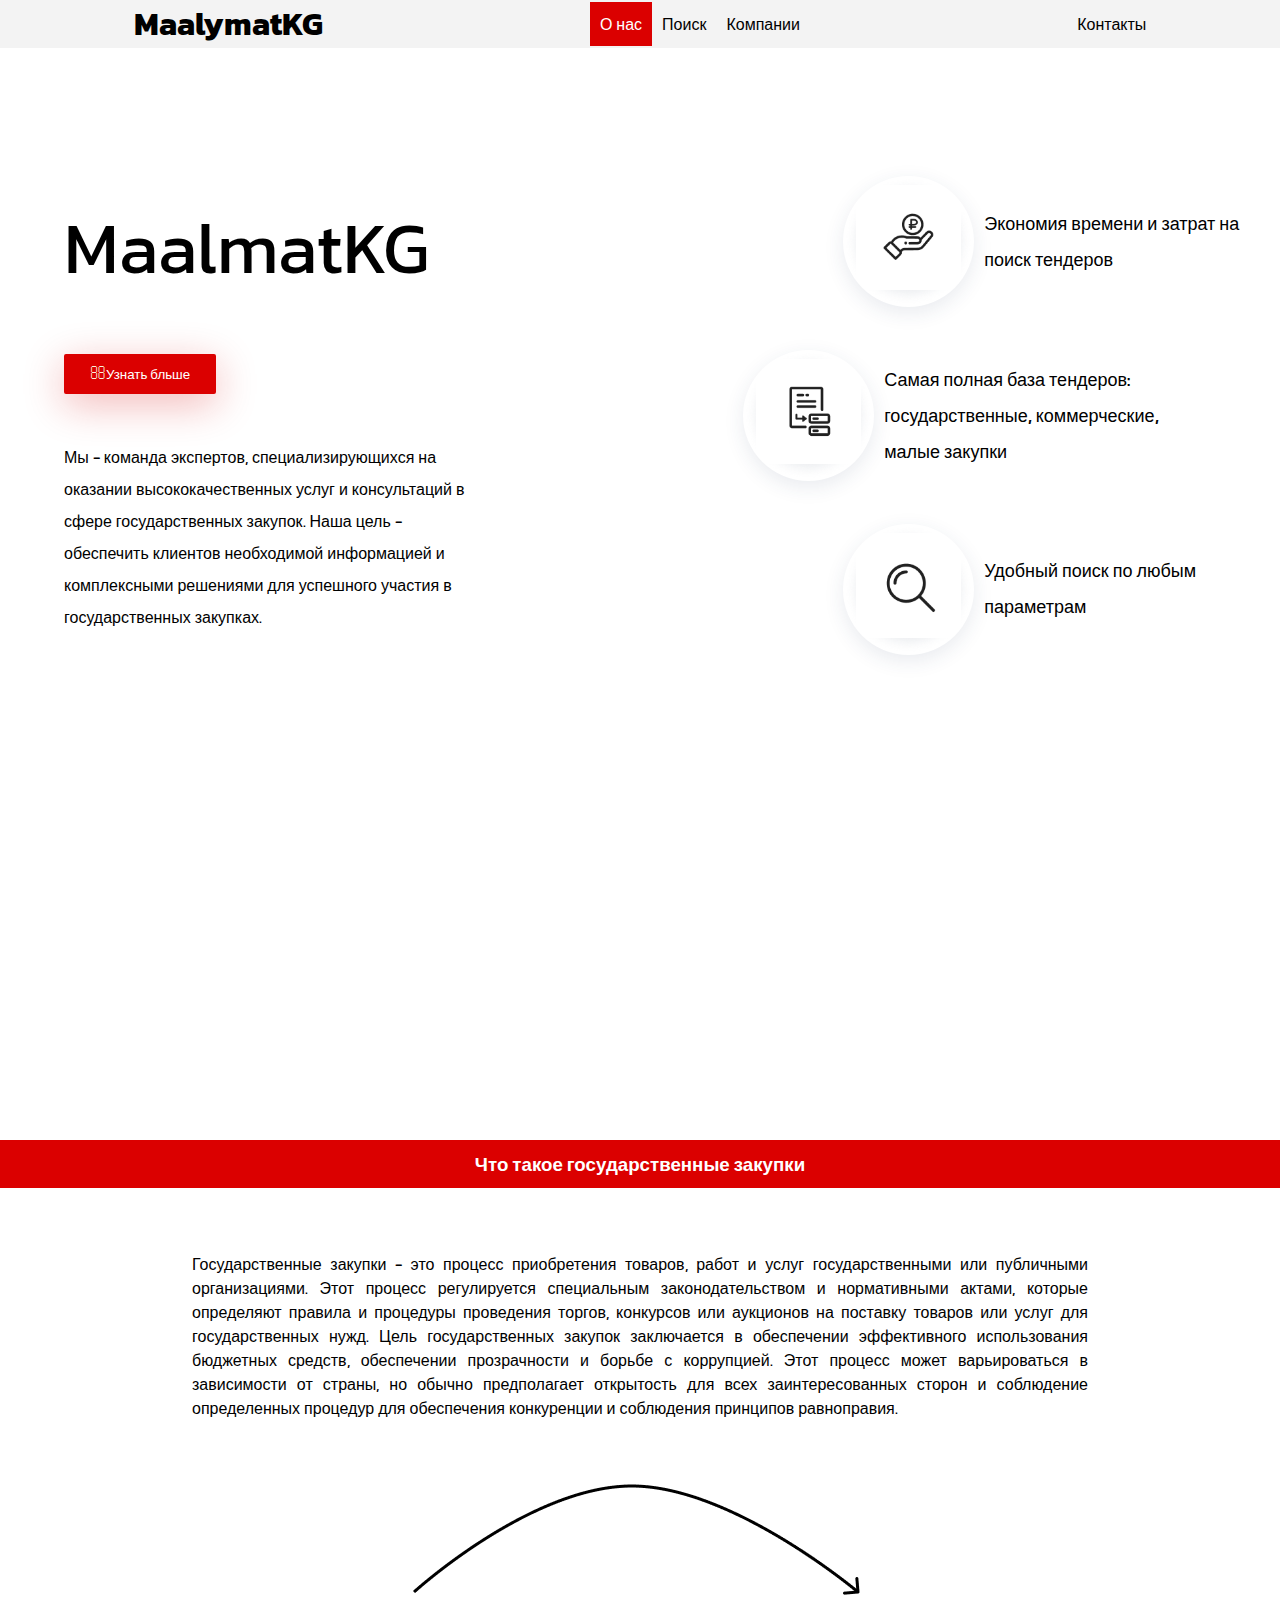
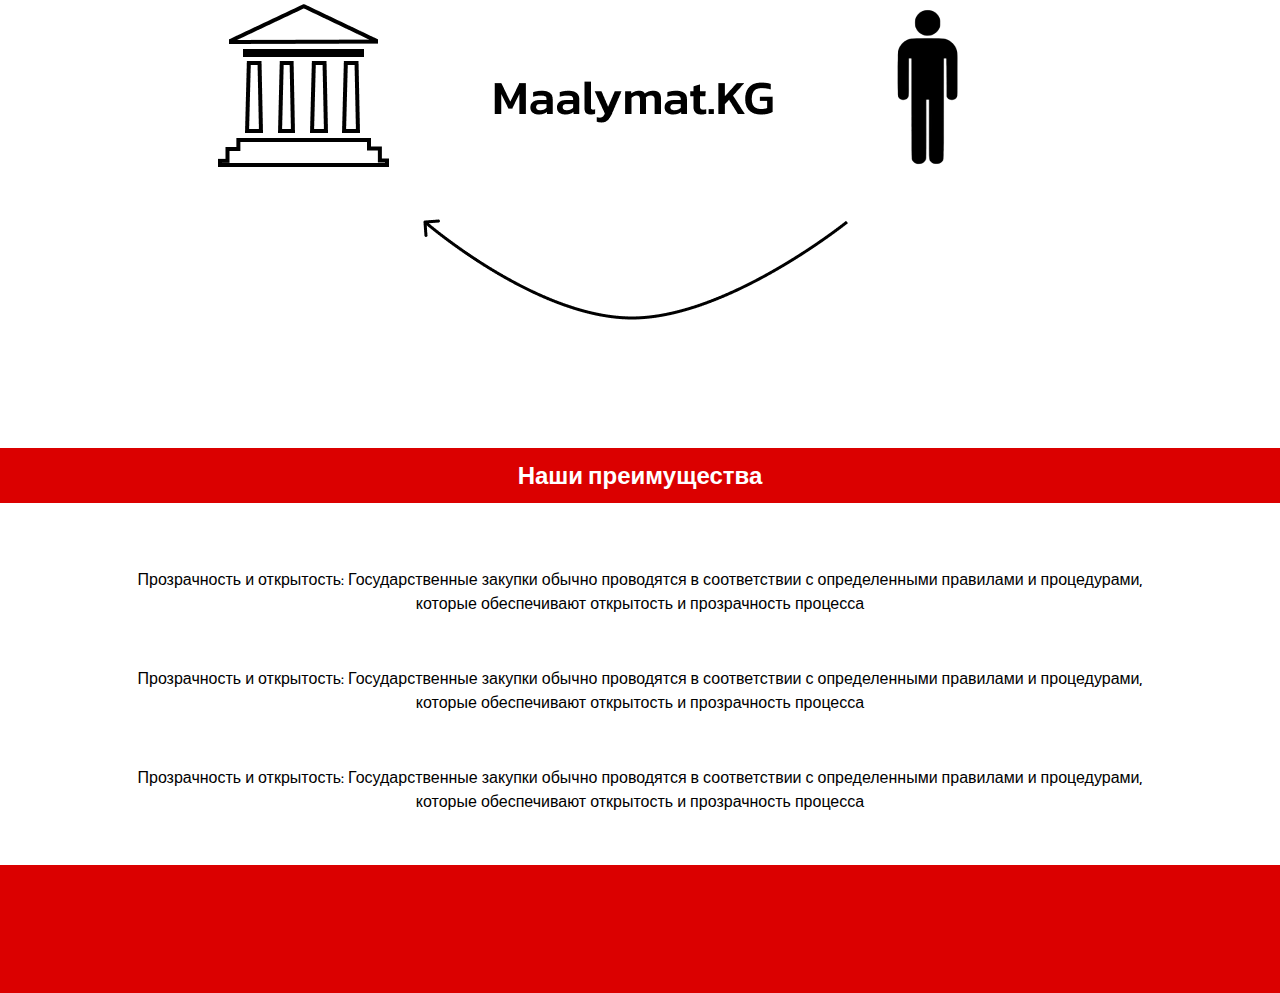
<file: index.html>
<!DOCTYPE html>
<html lang="en">

<head>
    <meta charset="UTF-8">
    <meta name="viewport" content="width=device-width, initial-scale=1.0">
    <title>MaalmatKG</title>
    <link rel="stylesheet" href="style.css">
    <link rel="preconnect" href="https://fonts.googleapis.com">
    <link rel="preconnect" href="https://fonts.gstatic.com" crossorigin>
    <link href="https://fonts.googleapis.com/css2?family=Kanit:ital,wght@0,100;1,500&display=swap" rel="stylesheet">
</head>

<body>
    <header>
        <nav>
            <h1>MaalymatKG</h1>
            <div class="nav_text" >
                <div id="about" class="a11" >
                    <a href="#" id="id" class="nav_text_About" >О нас</a>
                </div>
                <div id="about1" class="a11">
                    <a href="#" id="id1">Поиск</a>
                </div>
                    <a href="./companies.html">Компании</a>
            </div>
            <div class="nav_number">Контакты</div>
        </nav>
    </header>
    <div class="search1" id="input"  >
        <form class="search" >
            <input type="text" placeholder="Искать здесь...">
            <button type="submit"></button>
          </form>
    </div>
    <main>
        <div class="main_firstPage">
            <div class="main_text">
                <h2><strong>MaalmatKG</strong></h2>
                <button>Узнать бльше</button>
                <p>Мы - команда экспертов, специализирующихся на оказании высококачественных услуг и консультаций в
                    сфере
                    государственных закупок. Наша цель - обеспечить клиентов необходимой информацией и комплексными
                    решениями для успешного участия в государственных закупках.
                </p>
            </div>
            <div class="main_img ">
                <div class="main_img1 centerImg1">
                    <img src="./img/asassa.png" alt="error">
                    <p>Экономия времени и затрат на поиск тендеров</p>
                </div>
                <div class="main_img1 centerImg">
                    <img src="./img/div.promo__icon-tltp.png" alt="error">
                    <p>Самая полная база тендеров: государственные, коммерческие, малые закупки</p>
                </div>
                <div class="main_img1 centerImg1">
                    <img src="./img/search.png" alt="error">
                    <p>Удобный поиск по любым параметрам</p>
                </div>
            </div>
        </div>
        <div class="main_secondPage">
            <div class="main_secondPage_text">
                <h3>Что такое государственные закупки</h3>
            </div>
            <div class="main_secondPage_about">
                <p>Государственные закупки - это процесс приобретения товаров, работ и услуг государственными или
                    публичными организациями. Этот процесс регулируется специальным законодательством и нормативными
                    актами, которые определяют правила и процедуры проведения торгов, конкурсов или аукционов на
                    поставку товаров или услуг для государственных нужд. Цель государственных закупок заключается в
                    обеспечении эффективного использования бюджетных средств, обеспечении прозрачности и борьбе с
                    коррупцией. Этот процесс может варьироваться в зависимости от страны, но обычно предполагает
                    открытость для всех заинтересованных сторон и соблюдение определенных процедур для обеспечения
                    конкуренции и соблюдения принципов равноправия.</p>
            </div>
            <div class="main_secondPage_img">
                <img src="./img/Variant2.png" alt="error">
            </div>
        </div>
        <div class="main_thirdPage">
            <div class="main_thirdPage_text">
                <h2>Наши преимущества</h2>
            </div>
            <div class="main_thirdPage_benefits">
                <div class="main_thirdPage_benefits_a">
                    <p>Прозрачность и открытость: Государственные закупки обычно проводятся в соответствии с
                        определенными правилами и процедурами, которые обеспечивают открытость и прозрачность процесса
                    </p>
                </div>
                <div class="main_thirdPage_benefits_a">
                    <p>Прозрачность и открытость: Государственные закупки обычно проводятся в соответствии с
                        определенными правилами и процедурами, которые обеспечивают открытость и прозрачность процесса
                    </p>
                </div>
                <div class="main_thirdPage_benefits_a">
                    <p>Прозрачность и открытость: Государственные закупки обычно проводятся в соответствии с
                        определенными правилами и процедурами, которые обеспечивают открытость и прозрачность процесса
                    </p>
                </div>
            </div>
        </div>
        <footer></footer>
    </main>

    <script src="./index.js"></script>
</body>

</html>
</file>
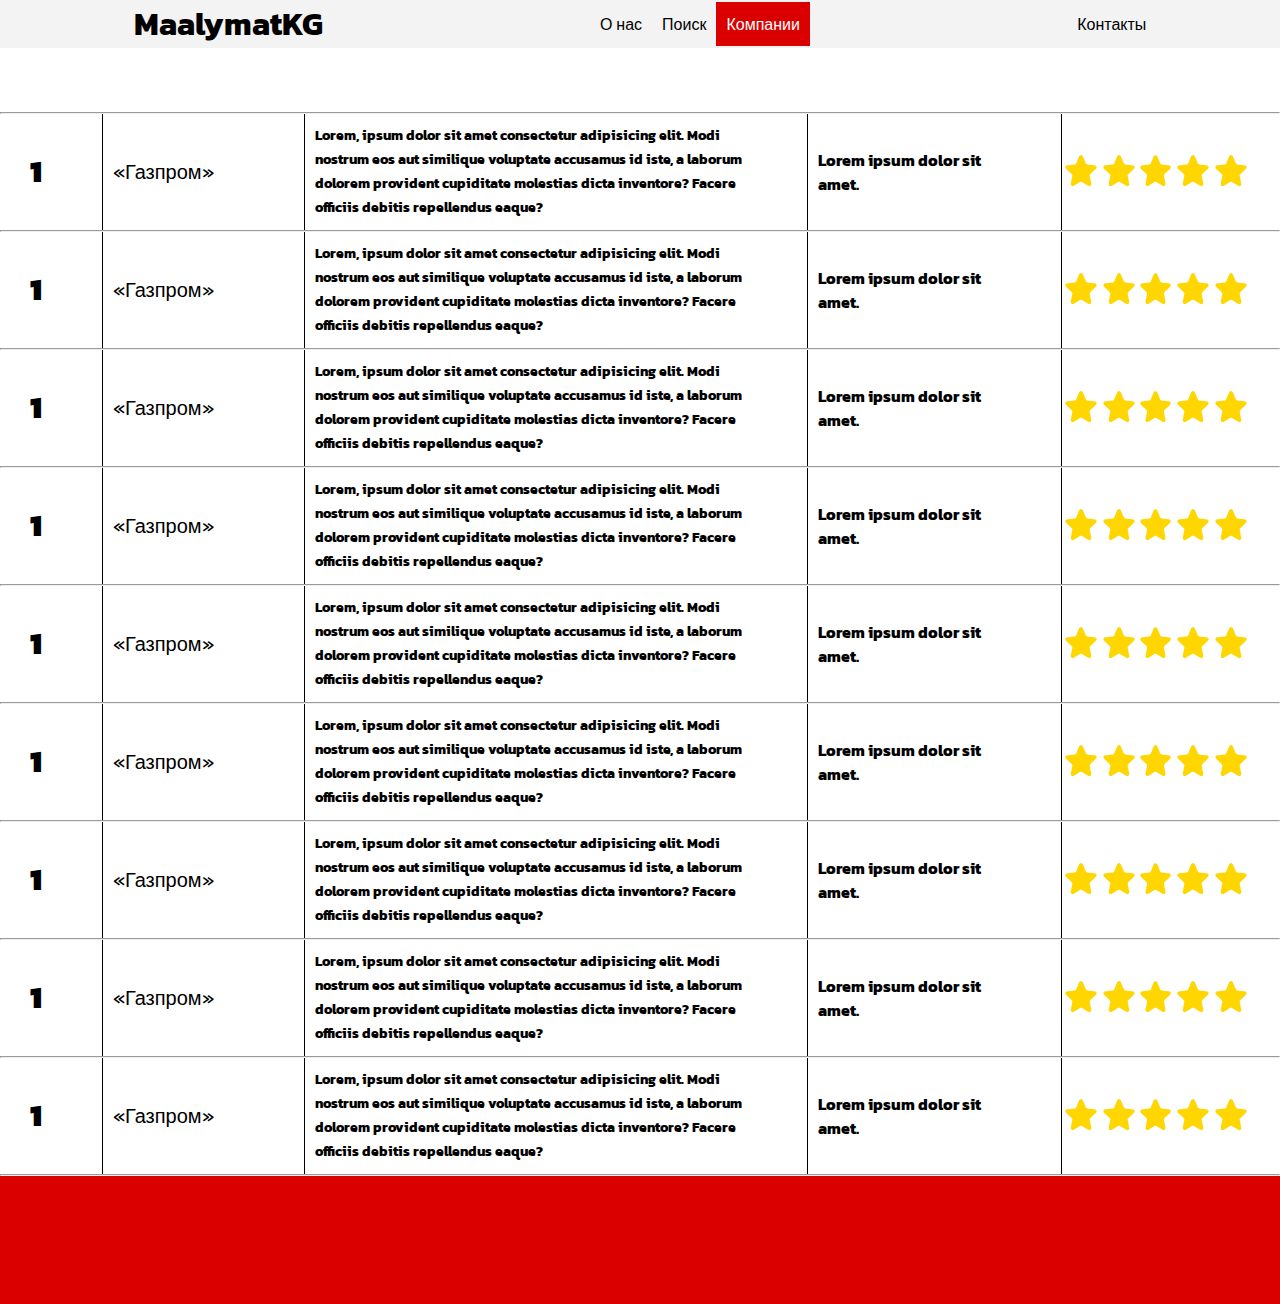
<file: companies.html>
<!DOCTYPE html>
<html lang="en">

<head>
    <meta charset="UTF-8">
    <meta name="viewport" content="width=device-width, initial-scale=1.0">
    <title>MaalmatKG</title>
    <link rel="stylesheet" href="style.css">
    <link rel="preconnect" href="https://fonts.googleapis.com">
    <link rel="preconnect" href="https://fonts.gstatic.com" crossorigin>
    <link href="https://fonts.googleapis.com/css2?family=Kanit:ital,wght@0,100;1,500&display=swap" rel="stylesheet">
</head>

<body>
    <header>
        <nav>
            <h1>MaalymatKG</h1>
            <div class="nav_text">
                <div class="a11">
                    <a href="./index.html">О нас</a>
                </div>
                <div id="about1" class="a11">
                    <a href="#" id="id1">Поиск</a>
                </div>
                <div id="about" class="a11">
                    <a href="#" id="id" class="nav_text_About">Компании</a>
                </div>
            </div>
            <div class="nav_number">Контакты</div>
        </nav>
    </header>
    <div class="search1" id="input">
        <form class="search">
            <input type="text" placeholder="Искать здесь...">
            <button type="submit"></button>
        </form>
    </div>
    <main>
        <div class="all_boxes">
            <hr>
            <div class="box">
                <div class="box_number boo">
                    <p>1</p>
                </div>
                <div class="box_name boo">
                    <h6>«Газпром»</h6>
                </div>
                <div class="box_someInfo boo">
                    <p><strong>Lorem, ipsum dolor sit amet consectetur adipisicing elit. Modi nostrum eos
                        aut similique voluptate accusamus id iste, a laborum dolorem provident cupiditate molestias
                        dicta
                        inventore? Facere officiis debitis repellendus eaque?</strong></p>
                </div>
                <div class="box_something boo">
                    <p><strong>Lorem ipsum dolor sit amet.</strong></p>
                </div>
                <div class="box_estimation"><img src="./img/Group 1.png" alt=""></div>  
            </div>
            <hr>

            <div class="box">
                <div class="box_number boo">
                    <p>1</p>
                </div>
                <div class="box_name boo">
                    <h6>«Газпром»</h6>
                </div>
                <div class="box_someInfo boo">
                    <p><strong>Lorem, ipsum dolor sit amet consectetur adipisicing elit. Modi nostrum eos
                        aut similique voluptate accusamus id iste, a laborum dolorem provident cupiditate molestias
                        dicta
                        inventore? Facere officiis debitis repellendus eaque?</strong></p>
                </div>
                <div class="box_something boo">
                    <p><strong>Lorem ipsum dolor sit amet.</strong></p>
                </div>
                <div class="box_estimation"><img src="./img/Group 1.png" alt=""></div>  
            </div>
            <hr>

            <div class="box">
                <div class="box_number boo">
                    <p>1</p>
                </div>
                <div class="box_name boo">
                    <h6>«Газпром»</h6>
                </div>
                <div class="box_someInfo boo">
                    <p><strong>Lorem, ipsum dolor sit amet consectetur adipisicing elit. Modi nostrum eos
                        aut similique voluptate accusamus id iste, a laborum dolorem provident cupiditate molestias
                        dicta
                        inventore? Facere officiis debitis repellendus eaque?</strong></p>
                </div>
                <div class="box_something boo">
                    <p><strong>Lorem ipsum dolor sit amet.</strong></p>
                </div>
                <div class="box_estimation"><img src="./img/Group 1.png" alt=""></div>  
            </div>
            <hr>

            <div class="box">
                <div class="box_number boo">
                    <p>1</p>
                </div>
                <div class="box_name boo">
                    <h6>«Газпром»</h6>
                </div>
                <div class="box_someInfo boo">
                    <p><strong>Lorem, ipsum dolor sit amet consectetur adipisicing elit. Modi nostrum eos
                        aut similique voluptate accusamus id iste, a laborum dolorem provident cupiditate molestias
                        dicta
                        inventore? Facere officiis debitis repellendus eaque?</strong></p>
                </div>
                <div class="box_something boo">
                    <p><strong>Lorem ipsum dolor sit amet.</strong></p>
                </div>
                <div class="box_estimation"><img src="./img/Group 1.png" alt=""></div>  
            </div>
            <hr>

            <div class="box">
                <div class="box_number boo">
                    <p>1</p>
                </div>
                <div class="box_name boo">
                    <h6>«Газпром»</h6>
                </div>
                <div class="box_someInfo boo">
                    <p><strong>Lorem, ipsum dolor sit amet consectetur adipisicing elit. Modi nostrum eos
                        aut similique voluptate accusamus id iste, a laborum dolorem provident cupiditate molestias
                        dicta
                        inventore? Facere officiis debitis repellendus eaque?</strong></p>
                </div>
                <div class="box_something boo">
                    <p><strong>Lorem ipsum dolor sit amet.</strong></p>
                </div>
                <div class="box_estimation"><img src="./img/Group 1.png" alt=""></div>  
            </div>
            <hr>

            <div class="box">
                <div class="box_number boo">
                    <p>1</p>
                </div>
                <div class="box_name boo">
                    <h6>«Газпром»</h6>
                </div>
                <div class="box_someInfo boo">
                    <p><strong>Lorem, ipsum dolor sit amet consectetur adipisicing elit. Modi nostrum eos
                        aut similique voluptate accusamus id iste, a laborum dolorem provident cupiditate molestias
                        dicta
                        inventore? Facere officiis debitis repellendus eaque?</strong></p>
                </div>
                <div class="box_something boo">
                    <p><strong>Lorem ipsum dolor sit amet.</strong></p>
                </div>
                <div class="box_estimation"><img src="./img/Group 1.png" alt=""></div>  
            </div>
            <hr>

            <div class="box">
                <div class="box_number boo">
                    <p>1</p>
                </div>
                <div class="box_name boo">
                    <h6>«Газпром»</h6>
                </div>
                <div class="box_someInfo boo">
                    <p><strong>Lorem, ipsum dolor sit amet consectetur adipisicing elit. Modi nostrum eos
                        aut similique voluptate accusamus id iste, a laborum dolorem provident cupiditate molestias
                        dicta
                        inventore? Facere officiis debitis repellendus eaque?</strong></p>
                </div>
                <div class="box_something boo">
                    <p><strong>Lorem ipsum dolor sit amet.</strong></p>
                </div>
                <div class="box_estimation"><img src="./img/Group 1.png" alt=""></div>  
            </div>
            <hr>

            <div class="box">
                <div class="box_number boo">
                    <p>1</p>
                </div>
                <div class="box_name boo">
                    <h6>«Газпром»</h6>
                </div>
                <div class="box_someInfo boo">
                    <p><strong>Lorem, ipsum dolor sit amet consectetur adipisicing elit. Modi nostrum eos
                        aut similique voluptate accusamus id iste, a laborum dolorem provident cupiditate molestias
                        dicta
                        inventore? Facere officiis debitis repellendus eaque?</strong></p>
                </div>
                <div class="box_something boo">
                    <p><strong>Lorem ipsum dolor sit amet.</strong></p>
                </div>
                <div class="box_estimation"><img src="./img/Group 1.png" alt=""></div>  
            </div>
            <hr>

            <div class="box">
                <div class="box_number boo">
                    <p>1</p>
                </div>
                <div class="box_name boo">
                    <h6>«Газпром»</h6>
                </div>
                <div class="box_someInfo boo">
                    <p><strong>Lorem, ipsum dolor sit amet consectetur adipisicing elit. Modi nostrum eos
                        aut similique voluptate accusamus id iste, a laborum dolorem provident cupiditate molestias
                        dicta
                        inventore? Facere officiis debitis repellendus eaque?</strong></p>
                </div>
                <div class="box_something boo">
                    <p><strong>Lorem ipsum dolor sit amet.</strong></p>
                </div>
                <div class="box_estimation"><img src="./img/Group 1.png" alt=""></div>  
            </div>
            <hr>
            

        </div>



















        <footer></footer>
    </main>

    <script src="./index.js"></script>
</body>

</html>
</file>
<file: style.css>
* {
    padding: 0;
    margin: 0;
    box-sizing: border-box;
    font-family: 'Kanit', sans-serif;
}

html,
body,
main {
    height: 100%;
}

a {
    text-decoration: none;
    color: black;
}

nav {
    display: flex;
    justify-content: space-around;
    background-color: #0000000c;
}

nav h1 {
    margin: auto 0;
}

.nav_text {
    display: flex;
    margin: auto 0;
}

.nav_text a {
    padding: 10px;
}

.nav_text_About {
    background: #DB0000;
    color: white;
}

.nav_number {
    margin: auto 0;
}

.main_firstPage {
    display: flex;
    height: 100%;
    margin-top: 10%;
    width: fit-content;
}

.main_text {
    margin-left: 5%;
    display: flex;
    flex-direction: column;
    width: fit-content;
    max-height: 70%;
}

.main_text h2 {
    font-family: 'Kanit', sans-serif;
    font-size: 72px;
    font-weight: 100;
    line-height: 144px;
    letter-spacing: 0em;
    text-align: left;
}

.main_text button {
    background: #DB0000;
    border: 2px solid #DB0000;
    padding: 8px 24px;
    border-radius: 2px;
    box-shadow: 0px 10px 40px 0px #d410104d;
    color: white;
    cursor: pointer;
    margin-top: 5%;
    width: fit-content;
}

.main_text p {
    font-size: 16px;
    font-weight: 400;
    line-height: 32px;
    letter-spacing: 0em;
    text-align: left;
    width: 60%;
    margin-top: 7%;
}

.main_img {
    width: fit-content;
}

.main_img1 {
    display: flex;
    justify-content: space-between;

}

.main_img1 img {
    box-shadow: 0px 6px 20px 0px #243C5E1A;
    border-radius: 50%;
    width: 30%;
    margin-right: 10px;
}

.main_img1 p {
    font-size: 18px;
    font-weight: 500;
    line-height: 36px;
    letter-spacing: 0em;
    text-align: left;
    margin: auto 0;

}

.centerImg {
    padding-right: 100px;
    margin: 8% 0;
}

.centerImg1 {
    padding-left: 100px;
}

footer {
    background: #DB0000;
    padding: 5%;
}

.main_secondPage_text {
    background-color: #DB0000;
    text-align: center;
    padding: 10px;
    color: white;
    margin-top: 5%;
}

.main_secondPage_about {
    width: 70%;
    margin: 5% auto;
    text-align: justify;
}


.main_secondPage_img {
    display: flex;
    justify-content: center;
}

.main_thirdPage {
    margin-top: 10%;
}

.main_thirdPage_text {
    background-color: #DB0000;
    text-align: center;
    padding: 10px;
    color: white;
}

.main_thirdPage_benefits {
    margin-top: 5%;
    padding: 0 10%;
}

.main_thirdPage_benefits_a {
    text-align: center;
    margin: 5% 0;
}




.a11 {
    margin: auto 0;
}

.nav_text_About1 {
    background: #DB0000;
    color: white;
}

.search1 {
    display: none
}

.none {
    display: block;
}








form {
    position: relative;
    width: 300px;
    margin: 0 auto;
}

input {
    width: 100%;
    height: 42px;
    padding-left: 10px;
    border: 2px solid #DB0000;
    border-radius: 5px;
    outline: none;
    background: #ffffff;
    color: #9E9C9C;
}

.search button {
    position: absolute;
    top: 0;
    right: 0px;
    width: 42px;
    height: 42px;
    border: none;
    background: #DB0000;
    border-radius: 0 5px 5px 0;
    cursor: pointer;
}

button:before {
    content: "\f002";
    font-family: FontAwesome;
    font-size: 16px;
    color: #F9F0DA;
}


.all_boxes{
    margin-top: 5%;
}

.box {
    display: flex;
    justify-content: space-between;
}

.boo {
    display: flex;
    align-items: center;
    padding: 10px;
    padding-right: 40px;
    border-right: 1px solid black;
}

.box_number p{
    font-size: 30px;
    font-weight: 900;
    line-height: 24px;
    letter-spacing: 0em;
    text-align: left;
    margin: 10px;
    padding: 10px;
}


.boo h6 {
    font-size: 20px;
    font-weight: 400;
    line-height: 24px;
    letter-spacing: 0em;
    text-align: left;
    padding-right: 50px;
}

.box_someInfo {
    width: 40%;
}
.box_someInfo p{

    font-size: 14px;
    font-weight: 400;
    line-height: 24px;
    letter-spacing: 0em;
    text-align: left;
}
.box_estimation{
    display: flex;
    align-items: center;
    padding-right: 30px;
}
</file>
